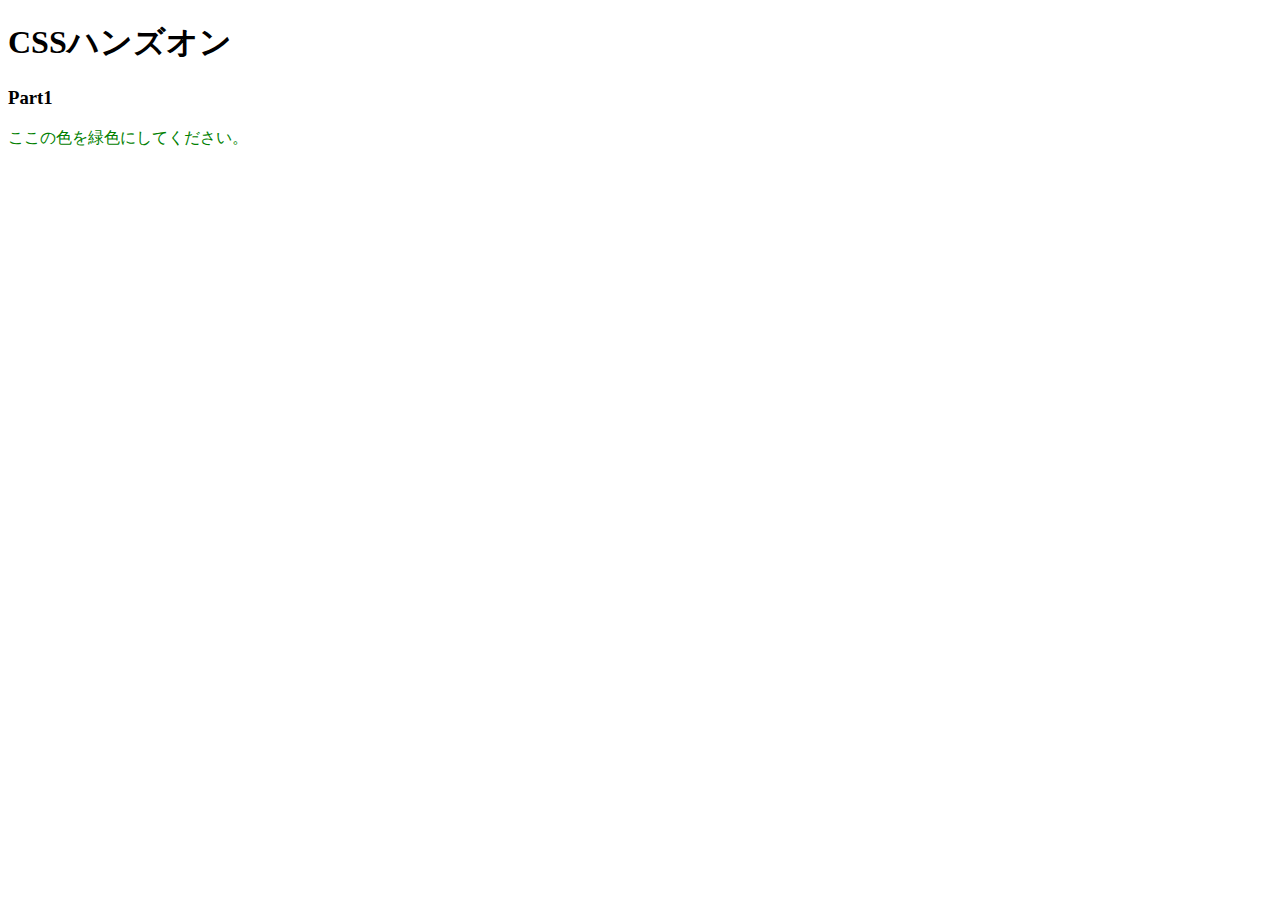
<file: CSS-Tutorial/01.CSSの基本を知ろう/index.html>
<!DOCTYPE html>
<html lang="ja">
<head>
  <meta charset="UTF-8" />
  <!-- ここにstyles.cssを適用するコードを記述 -->
  <link rel="stylesheet" href="styles.css">
  <title>Document</title>
</head>
<body>
  <h1>CSSハンズオン</h1>
  <h3>Part1</h3>
  <p>ここの色を緑色にしてください。</p>
</body>
</html>
</file>
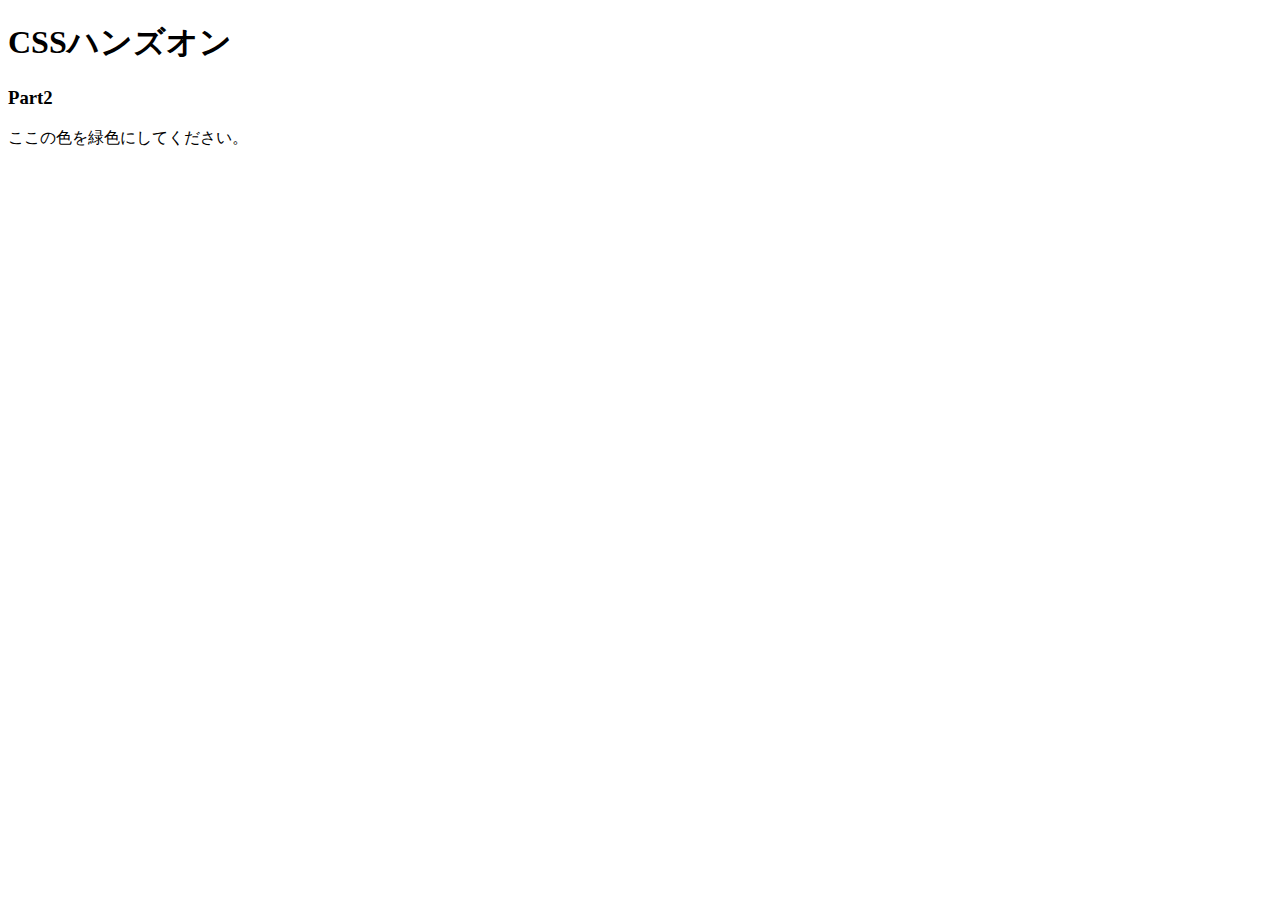
<file: CSS-Tutorial/02.色やサイズを変更してみよう/index.html>
<!DOCTYPE html>
<html lang="ja">
<head>
  <meta charset="UTF-8" />
  <!-- ここにstyles.cssを適用するコードを記述 -->
  <link rel="stylesheet" href="styles.css">
  <title>Document</title>
</head>
<body>
  <h1>CSSハンズオン</h1>
  <h3>Part2</h3>
  <!-- 「色」にのみCSSを適用するために編集 -->
  <p>ここの<span>色</span>を緑色にしてください。</p>
</body>
</html>
</file>
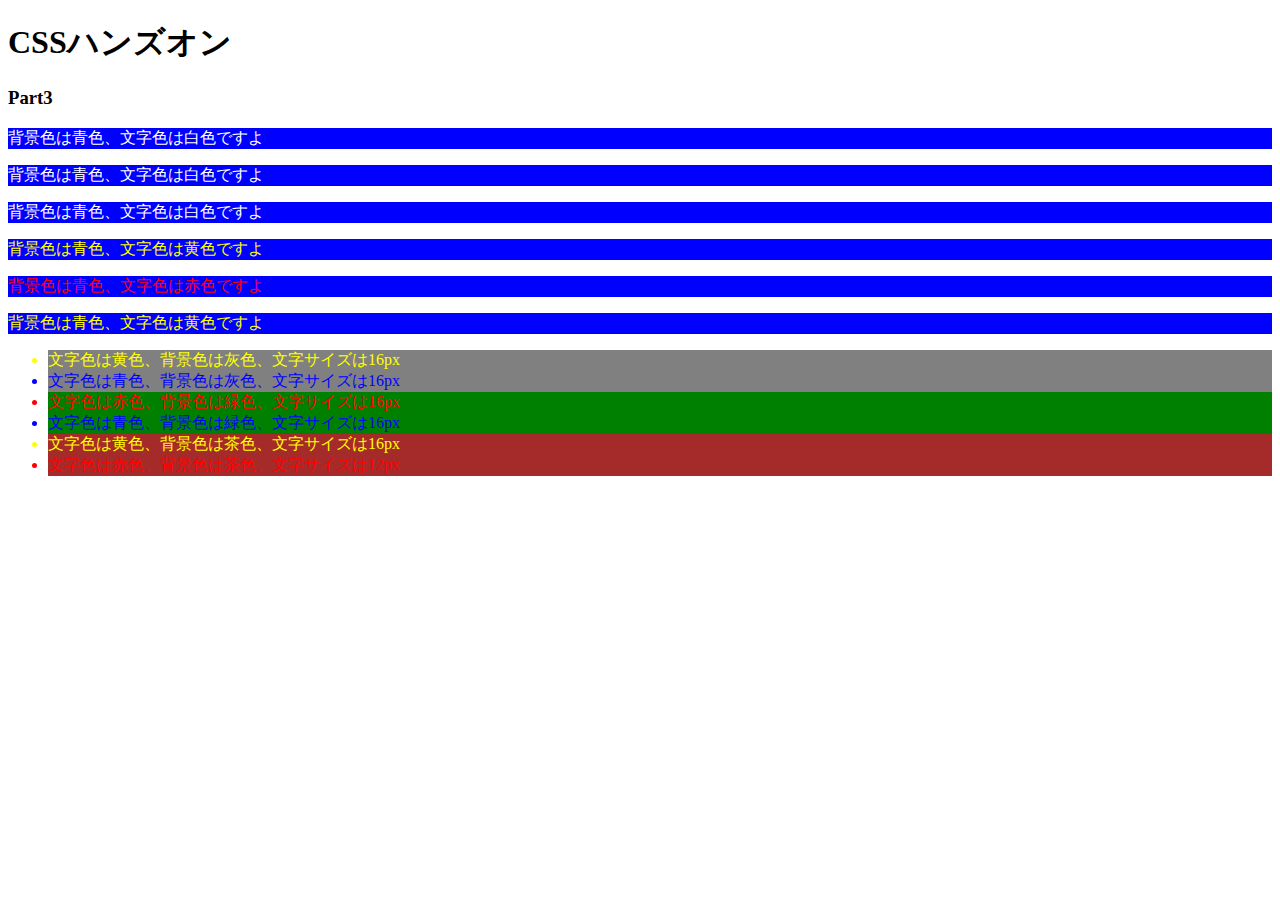
<file: CSS-Tutorial/03.id属性とclass属性/index.html>
<!DOCTYPE html>
<html lang="ja">
<head>
  <meta charset="UTF-8" />
  <link rel="stylesheet" href="styles.css" />
  <title>Document</title>
</head>
<body>
  <h1>CSSハンズオン</h1>
  <h3>Part3</h3>
  <p class="color-white back-blue">背景色は青色、文字色は白色ですよ</p>
  <p class="color-white back-blue">背景色は青色、文字色は白色ですよ</p>
  <p class="color-white back-blue">背景色は青色、文字色は白色ですよ</p>
  <p class="color-yellow back-blue">背景色は青色、文字色は黄色ですよ</p>
  <p class="color-red back-blue">背景色は青色、文字色は赤色ですよ</p>
  <p class="color-yellow back-blue">背景色は青色、文字色は黄色ですよ</p>
  <ul>
    <li class="color-yellow back-gray size-16">文字色は黄色、背景色は灰色、文字サイズは16px</li>
    <li class="color-blue back-gray size-16">文字色は青色、背景色は灰色、文字サイズは16px</li>
    <li class="color-red back-green size-16">文字色は赤色、背景色は緑色、文字サイズは16px</li>
    <li class="color-blue back-green size-16">文字色は青色、背景色は緑色、文字サイズは16px</li>
    <li class="color-yellow back-brown size-16">文字色は黄色、背景色は茶色、文字サイズは16px</li>
    <li class="color-red back-brown size-12">文字色は赤色、背景色は茶色、文字サイズは12px</li>
  </ul>
</body>
</html>
</file>
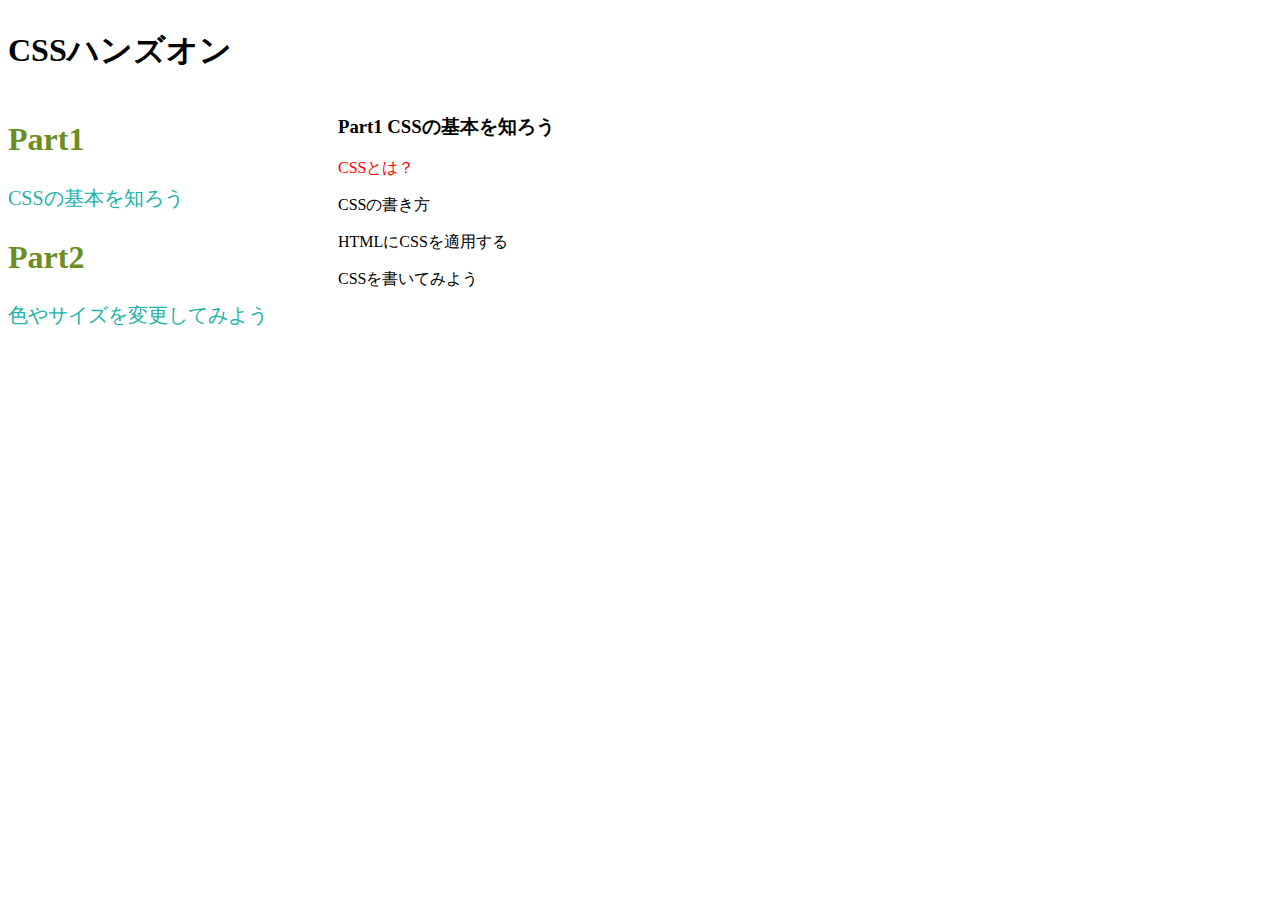
<file: CSS-Tutorial/04.セレクターを深ぼってみよう/index.html>
<!DOCTYPE html>
<html lang="ja">
<head>
  <meta charset="UTF-8" />
  <link rel="stylesheet" href="styles.css" />
  <title>Document</title>
</head>
<body>
  <div class="header">
    <h1 class="title">CSSハンズオン</h1>
  </div>
  <main>
    <div class="content">
      <article>
        <h2>Part1</h2>
        <p>CSSの基本を知ろう</p>
      </article>
      <article>
        <h2>Part2</h2>
        <p>色やサイズを変更してみよう</p>
      </article>
    </div>
    <div class="side">
      <h3>Part1 CSSの基本を知ろう</h3>
      <p>CSSとは？</p>
      <p>CSSの書き方</p>
      <p>HTMLにCSSを適用する</P>
      <p>CSSを書いてみよう</p>
    </div>
  </main>
</body>
</html>
</file>
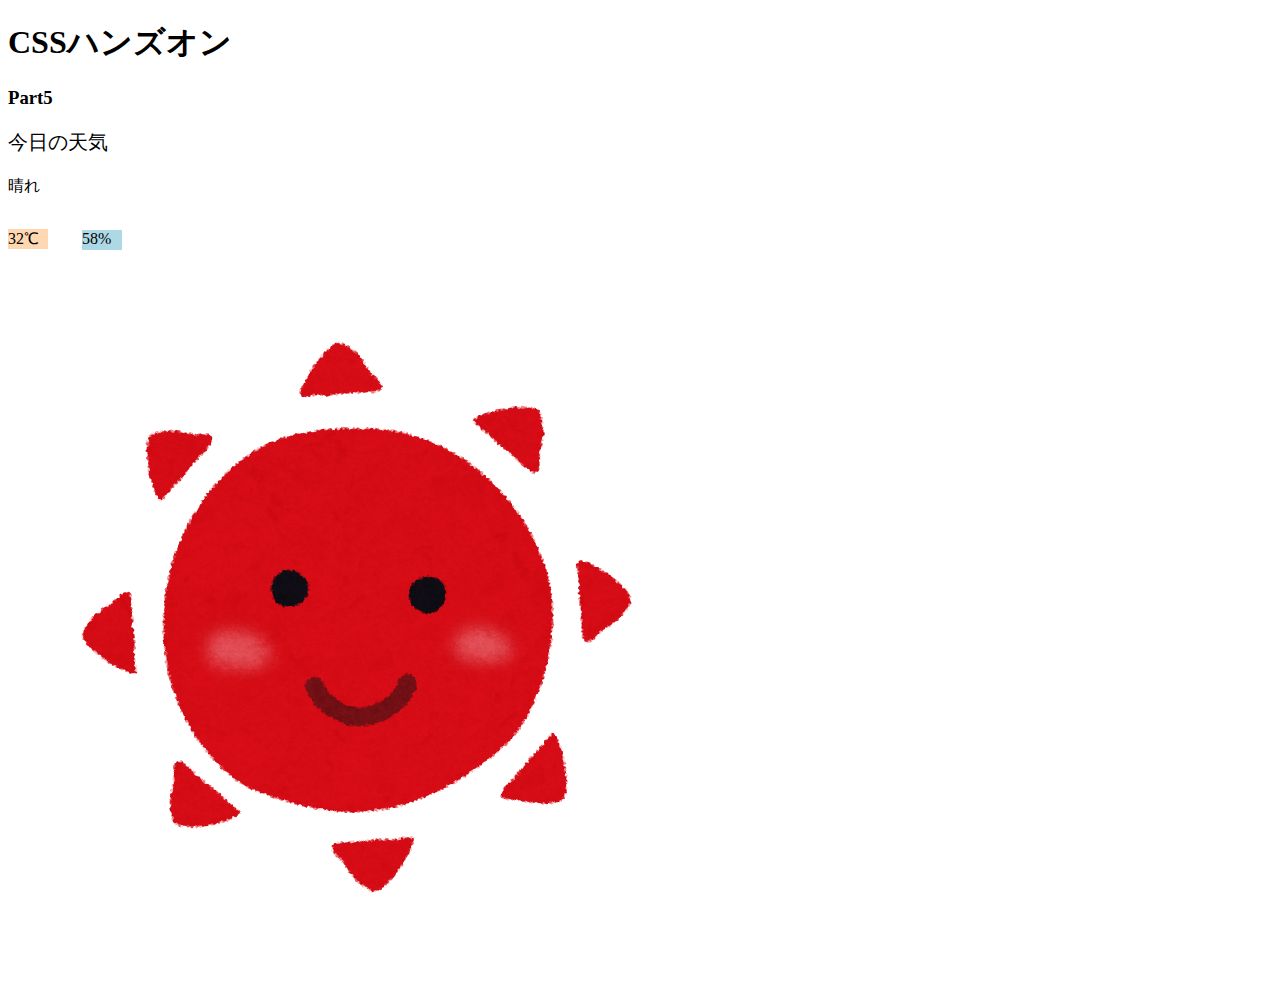
<file: CSS-Tutorial/05.要素の並びやサイズを設定しよう/index.html>
<!DOCTYPE html>
<html lang="ja">
<head>
  <meta charset="UTF-8" />
  <link rel="stylesheet" href="styles.css" />
  <title>Document</title>
</head>
<body>
  <h1>CSSハンズオン</h1>
  <h3>Part5</h3>
  <p class="today">今日の天気</p>
  <p class="weather">晴れ</p>
  <p class="temperature">32℃</p>
  <p class="humidity">58%</p>
  <img src="images/weather.png" alt="sunny" />
</body>
</html>
</file>
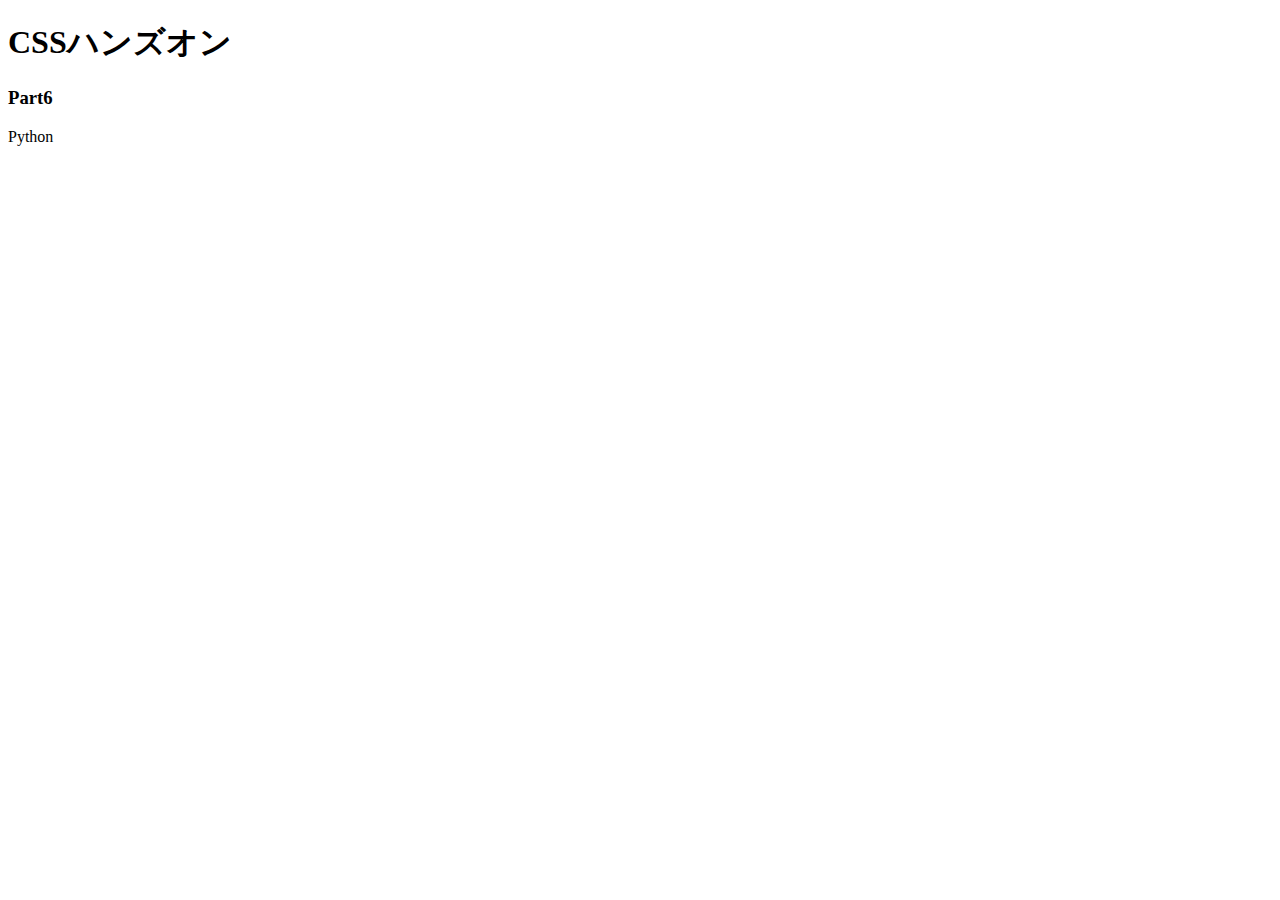
<file: CSS-Tutorial/06.テキストの配置と太さを学ぼう/index.html>
<!DOCTYPE html>
<html lang="ja">
<head>
  <meta charset="UTF-8" />
  <link rel="stylesheet" href="styles.css" />
  <title>Document</title>
</head>
<body>
  <h1>CSSハンズオン</h1>
  <div class="part6">
    <h3>Part6</h3>
  </div>
  <p>Python</p>
</body>
</html>
</file>
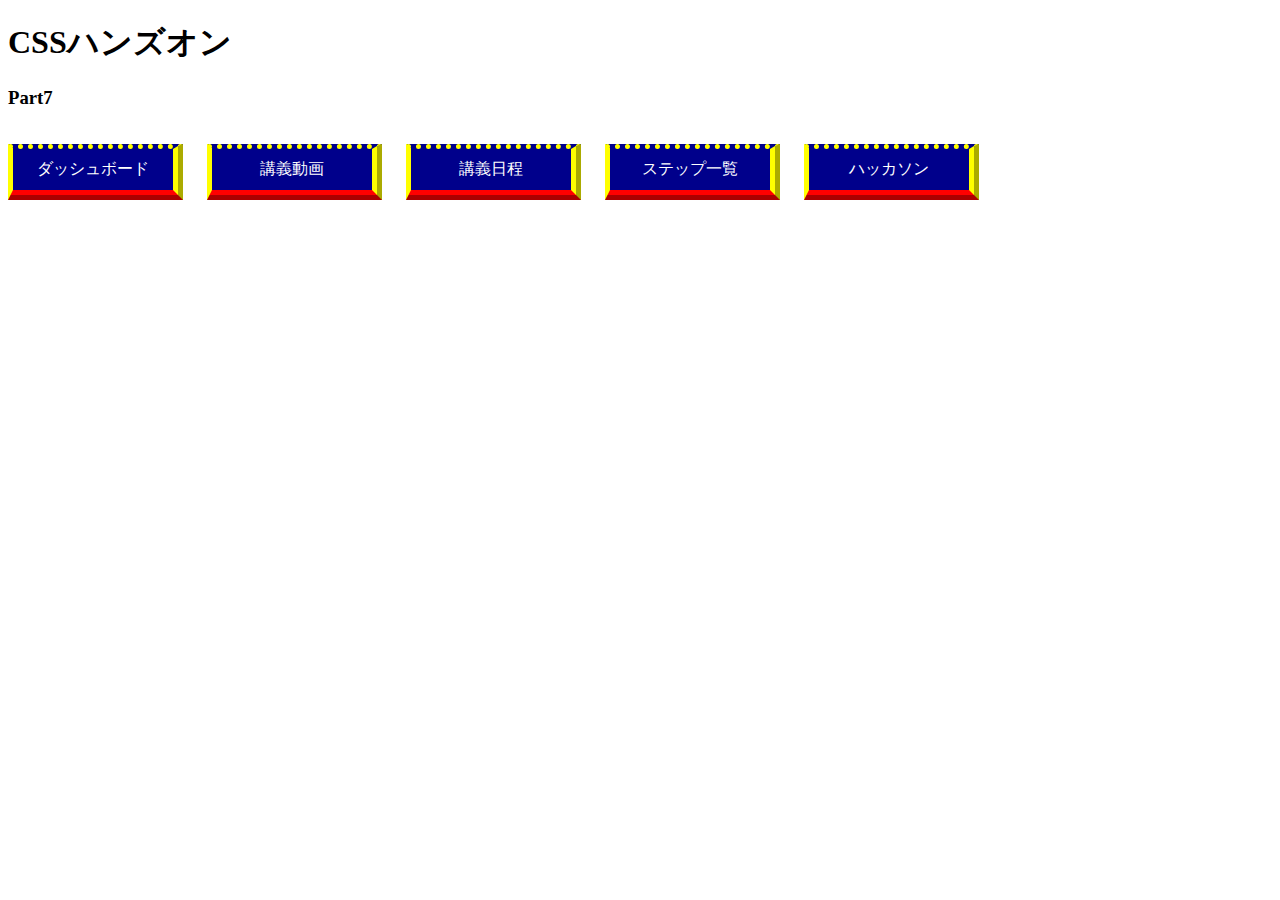
<file: CSS-Tutorial/07.余白を学ぼう/index.html>
<!DOCTYPE html>
<html lang="ja">
<head>
  <meta charset="UTF-8" />
  <link rel="stylesheet" href="styles.css" />
  <title>Document</title>
</head>
<body>
  <h1>CSSハンズオン</h1>
  <h3>Part7</h3>
  <p>ダッシュボード</p>
  <p>講義動画</p>
  <p>講義日程</p>
  <p>ステップ一覧</p>
  <p>ハッカソン</p>
</body>
</html>
</file>
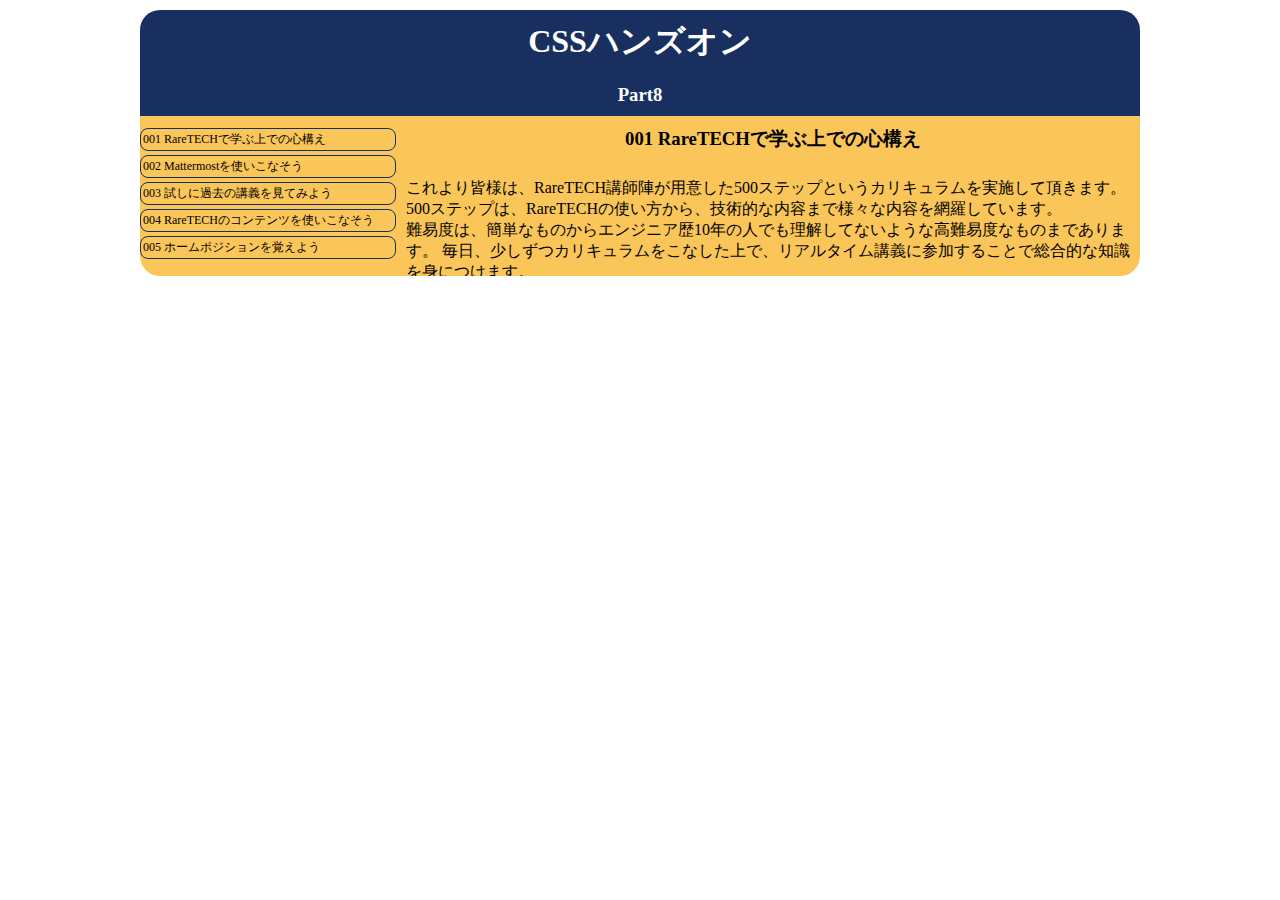
<file: CSS-Tutorial/08.角を丸めたり影を追加してみよう/index.html>
<!DOCTYPE html>
<html lang="ja">
<head>
  <meta charset="UTF-8" />
  <link rel="stylesheet" href="styles.css" />
  <title>Document</title>
</head>
<body>
  <header>
    <h1>CSSハンズオン</h1>
    <h3>Part8</h3>
  </header>
  <div>
    <nav>
      <ul>
        <li>001 RareTECHで学ぶ上での心構え</li>
        <li>002 Mattermostを使いこなそう</li>
        <li>003 試しに過去の講義を見てみよう</li>
        <li>004 RareTECHのコンテンツを使いこなそう</li>
        <li>005 ホームポジションを覚えよう</li>
      </ul>
    </nav>
    <main>
      <h3>001 RareTECHで学ぶ上での心構え</h3>
      <p>
        これより皆様は、RareTECH講師陣が用意した500ステップというカリキュラムを実施して頂きます。
        500ステップは、RareTECHの使い方から、技術的な内容まで様々な内容を網羅しています。<br />
        難易度は、簡単なものからエンジニア歴10年の人でも理解してないような高難易度なものまであります。
        毎日、少しずつカリキュラムをこなした上で、リアルタイム講義に参加することで総合的な知識を身につけます。
        <br />おすすめのペースは、1日1~3ステップです。
      </p>
    </main>
  </div>
</body>
</html>
</file>
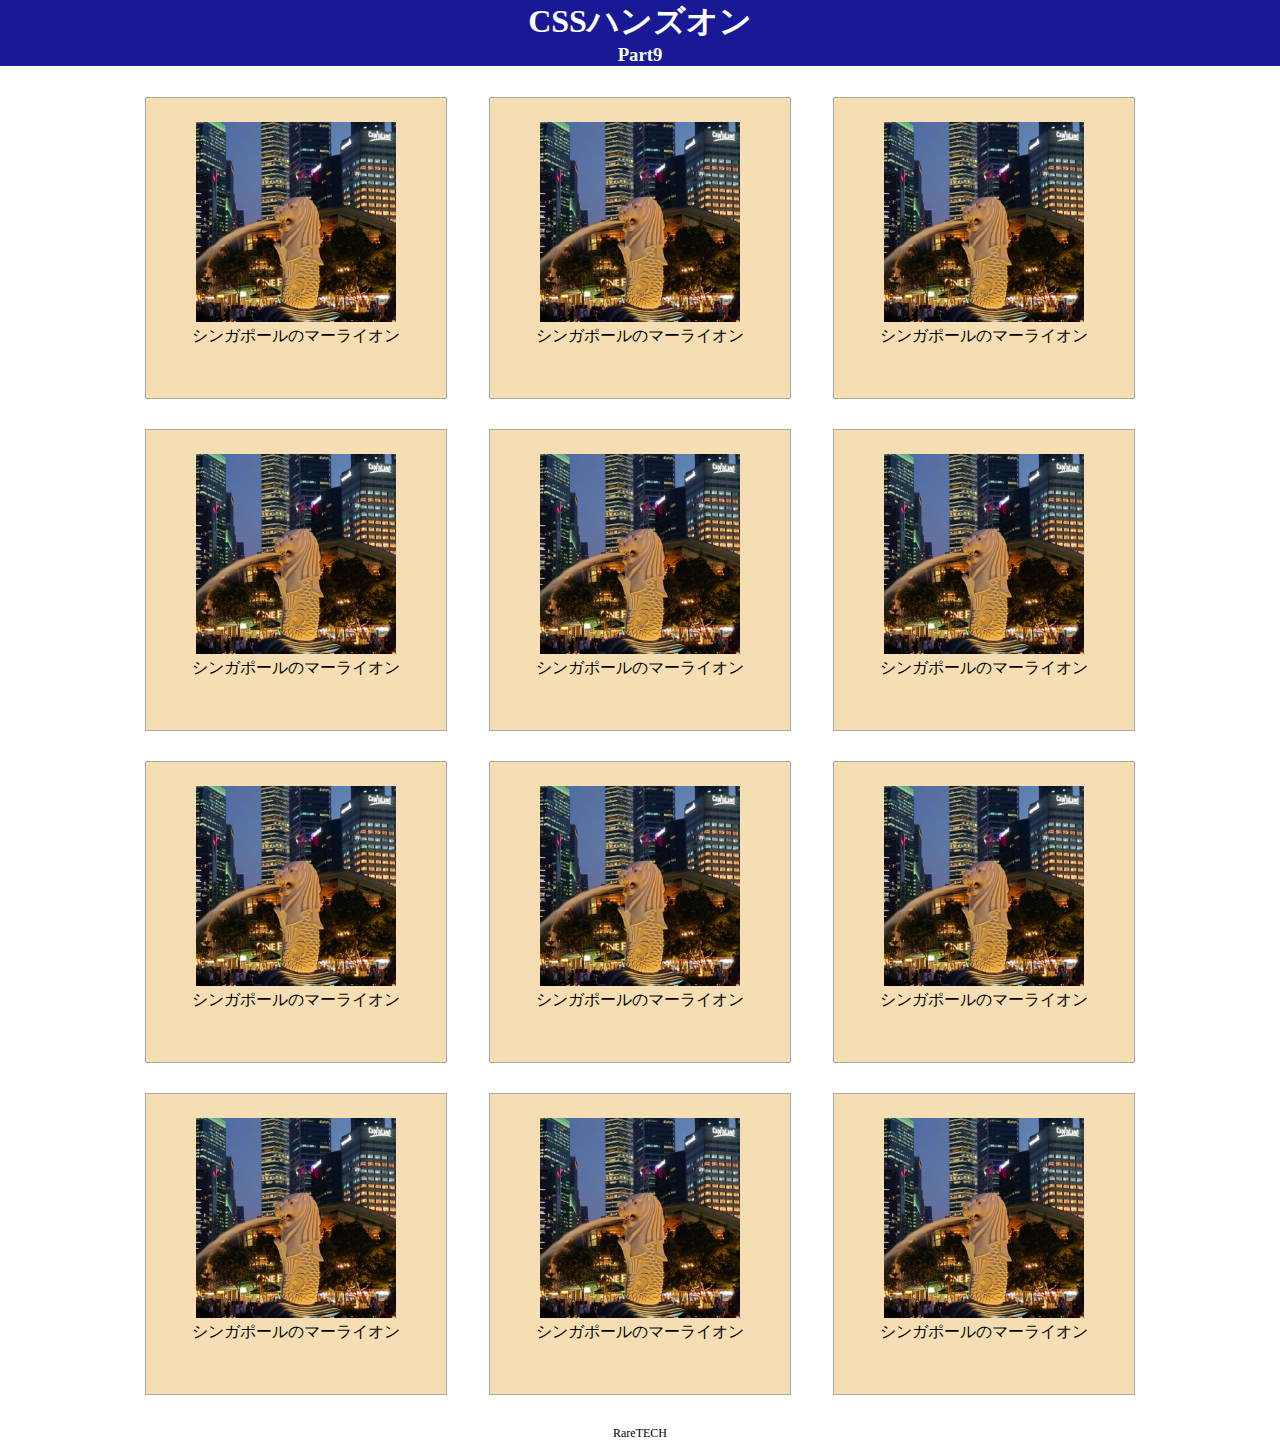
<file: CSS-Tutorial/09.様々なプロパティ/index.html>
<!DOCTYPE html>
<html lang="ja">
<head>
  <meta charset="UTF-8">
  <link rel="stylesheet" href="styles.css">
  <title>Document</title>
</head>
<body>
  <header>
    <h1>CSSハンズオン</h1>
    <h3>Part9</h3>
  </header>
  <main>
    <div class="container">
      <div class="inner-container">
        <img src="img/lion-small.jpg" alt="lion">
        <p>シンガポールのマーライオン</p>
      </div>
      <div class="inner-container">
        <img src="img/lion-small.jpg" alt="lion">
        <p>シンガポールのマーライオン</p>
      </div>
      <div class="inner-container">
        <img src="img/lion-small.jpg" alt="lion">
        <p>シンガポールのマーライオン</p>
      </div>
    </div>
    <div class="container">
      <div class="inner-container">
        <img src="img/lion-small.jpg" alt="lion">
        <p>シンガポールのマーライオン</p>
      </div>
      <div class="inner-container">
        <img src="img/lion-small.jpg" alt="lion">
        <p>シンガポールのマーライオン</p>
      </div>
      <div class="inner-container">
        <img src="img/lion-small.jpg" alt="lion">
        <p>シンガポールのマーライオン</p>
      </div>
    </div>
    <div class="container">
      <div class="inner-container">
        <img src="img/lion-small.jpg" alt="lion">
        <p>シンガポールのマーライオン</p>
      </div>
      <div class="inner-container">
        <img src="img/lion-small.jpg" alt="lion">
        <p>シンガポールのマーライオン</p>
      </div>
      <div class="inner-container">
        <img src="img/lion-small.jpg" alt="lion">
        <p>シンガポールのマーライオン</p>
      </div>
    </div>
    <div class="container">
      <div class="inner-container">
        <img src="img/lion-small.jpg" alt="lion">
        <p>シンガポールのマーライオン</p>
      </div>
      <div class="inner-container">
        <img src="img/lion-small.jpg" alt="lion">
        <p>シンガポールのマーライオン</p>
      </div>
      <div class="inner-container">
        <img src="img/lion-small.jpg" alt="lion">
        <p>シンガポールのマーライオン</p>
      </div>
    </div>
  </main>
  <footer>RareTECH</footer>
</body>
</html>
</file>
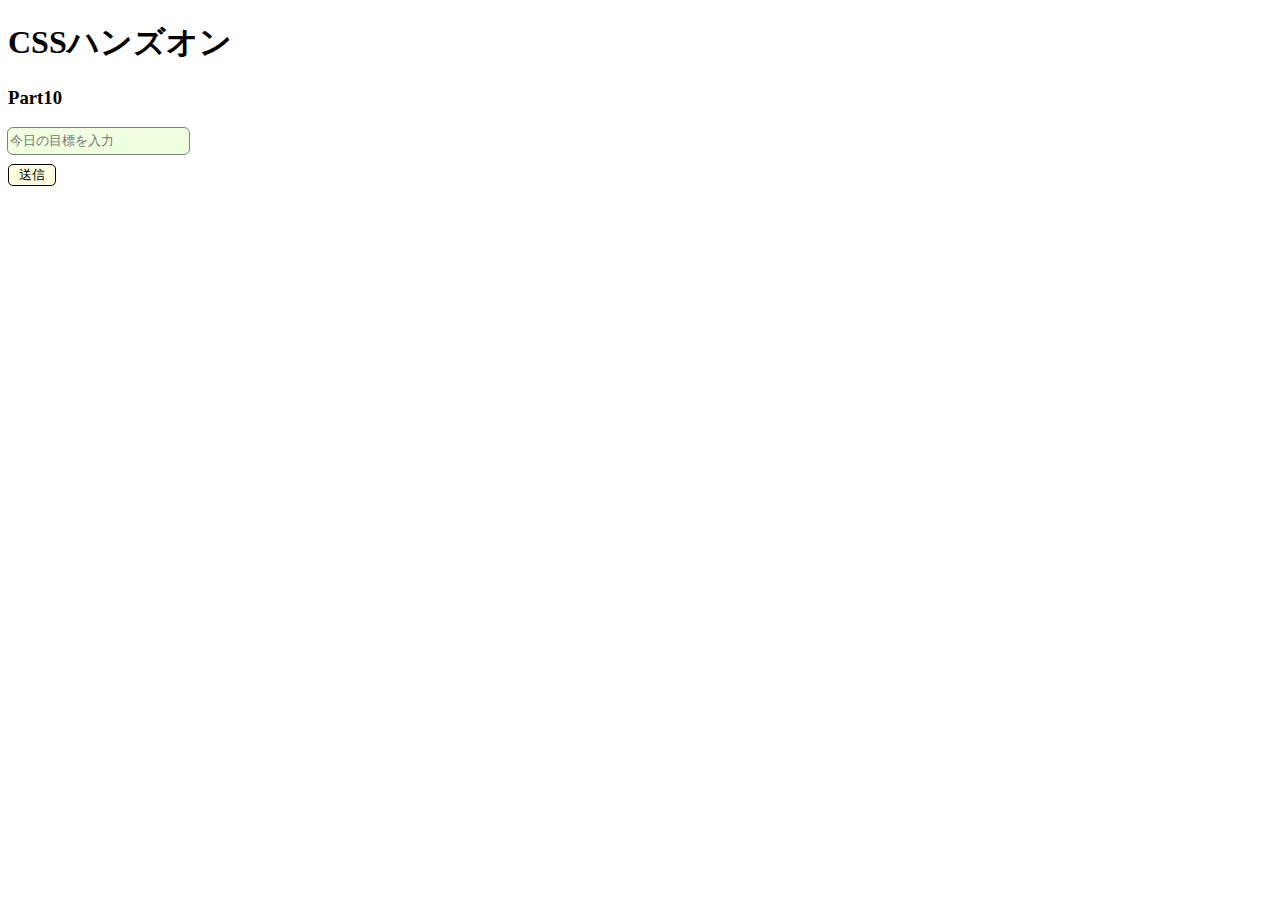
<file: CSS-Tutorial/10.疑似クラス/index.html>
<!DOCTYPE html>
<html lang="ja">
<head>
  <meta charset="UTF-8">
  <link rel="stylesheet" href="styles.css">
  <title>Document</title>
</head>
<body>
  <header>
    <h1>CSSハンズオン</h1>
    <h3>Part10</h3>
  </header>
  <main>
    <form>
      <input type="text" placeholder="今日の目標を入力">
      <button type="submit">送信</button>
    </form>
  </main>
</body>
</html>
</file>
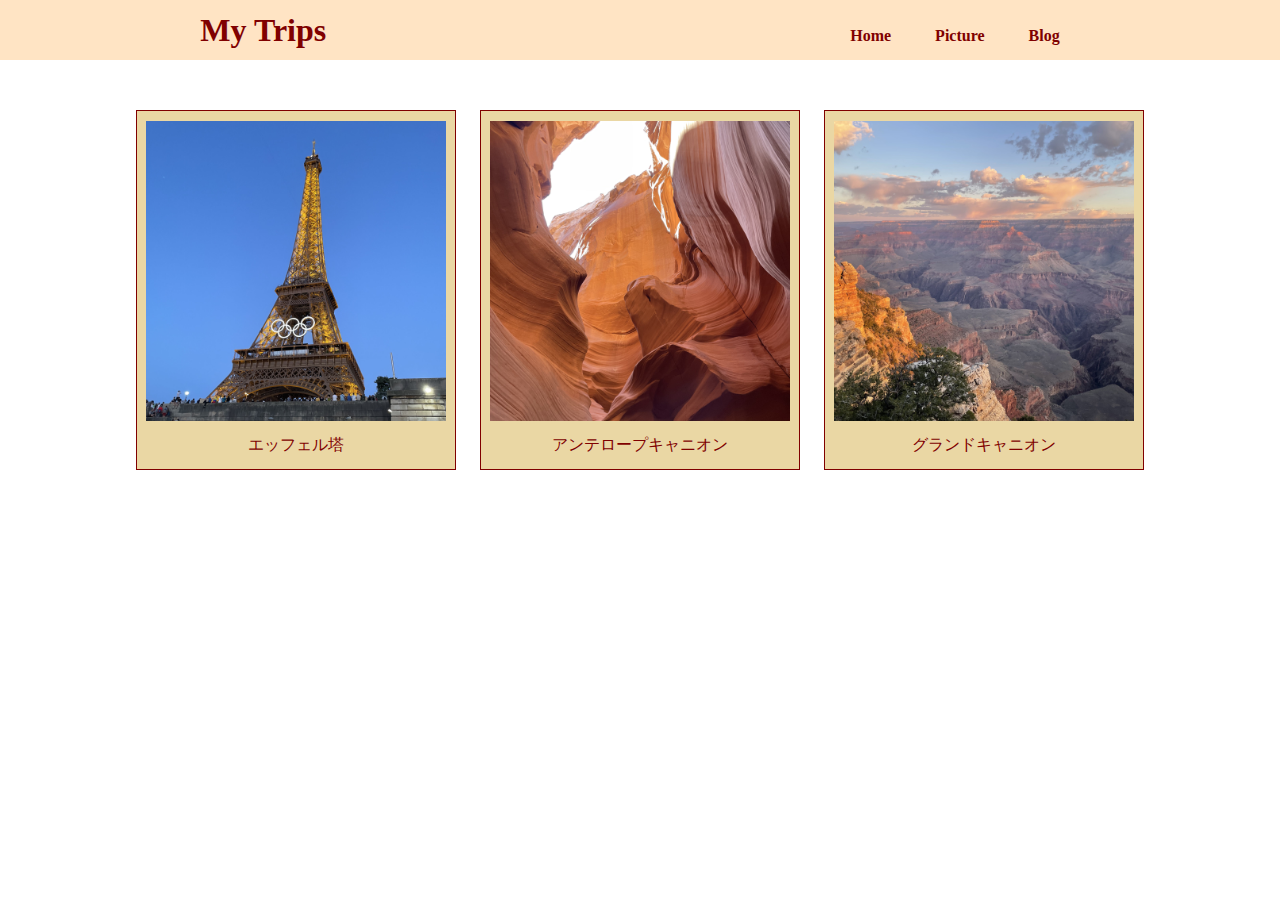
<file: CSS-Tutorial/11.代替ボックスモデル/index.html>
<!DOCTYPE html>
<html lang="ja">
<head>
  <meta charset="UTF-8">
  <link rel="stylesheet" href="styles.css">
  <title>Document</title>
</head>
<body>
  <header>
    <h1>My Trips</h1>
    <ul>
      <li><a href="">Home</a></li>
      <li><a href="">Picture</a></li>
      <li><a href="">Blog</a></li>
    </ul>
  </header>
  <main>
    <div>
      <img src="img/eiffel.jpg" alt="エッフェル塔">
      <p>エッフェル塔</p>
    </div>
    <div>
      <img src="img/antelope.jpg" alt="アンテロープキャニオン">
      <p>アンテロープキャニオン</p>
    </div>
    <div>
      <img src="img/grand.jpg" alt="グランドキャニオン">
      <p>グランドキャニオン</p>
    </div>
  </main>
</body>
</html>
</file>
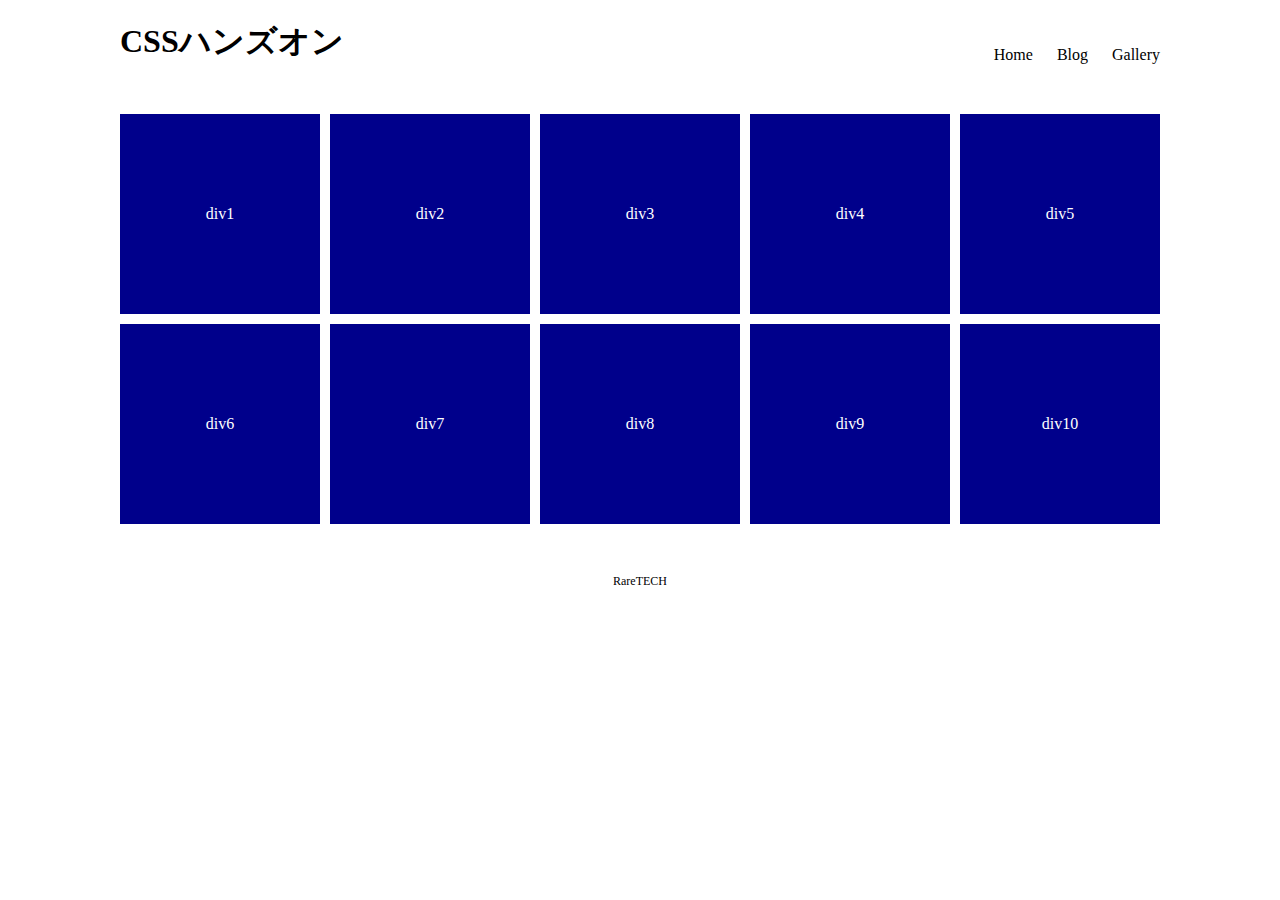
<file: CSS-Tutorial/12.フレックスボックス/index.html>
<!DOCTYPE html>
<html lang="ja">
<head>
  <meta charset="UTF-8">
  <link rel="stylesheet" href="styles.css">
  <title>Document</title>
</head>
<body>
  <header>
    <h1>CSSハンズオン</h1>
    <ul>
      <li><a href="">Home</a></li>
      <li><a href="">Blog</a></li>
      <li><a href="">Gallery</a></li>
    </ul>
  </header>
  <main>
    <div>div1</div>
    <div>div2</div>
    <div>div3</div>
    <div>div4</div>
    <div>div5</div>
    <div>div6</div>
    <div>div7</div>
    <div>div8</div>
    <div>div9</div>
    <div>div10</div>
  </main>
  <footer>
    <p>RareTECH</p>
  </footer>
</body>
</html>
</file>
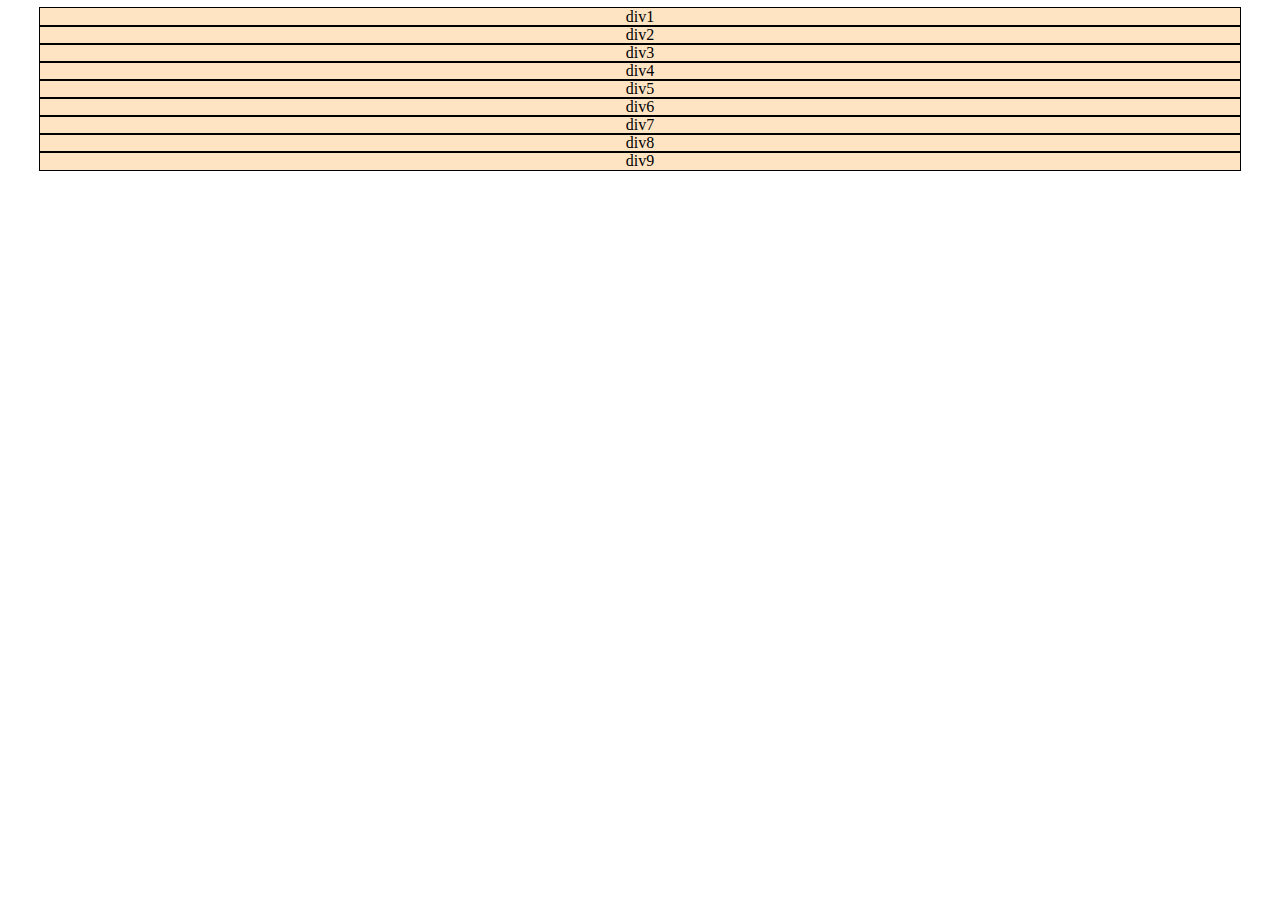
<file: CSS-Tutorial/13.グリッドレイアウト1/index.html>
<!DOCTYPE html>
<html lang="ja">
<head>
  <meta charset="UTF-8">
  <link rel="stylesheet" href="styles.css">
  <title>Document</title>
</head>
<body>
  <div class="container">
    <div>div1</div>
    <div>div2</div>
    <div>div3</div>
    <div>div4</div>
    <div>div5</div>
    <div>div6</div>
    <div>div7</div>
    <div>div8</div>
    <div>div9</div>
  </div>
</body>
</html>
</file>
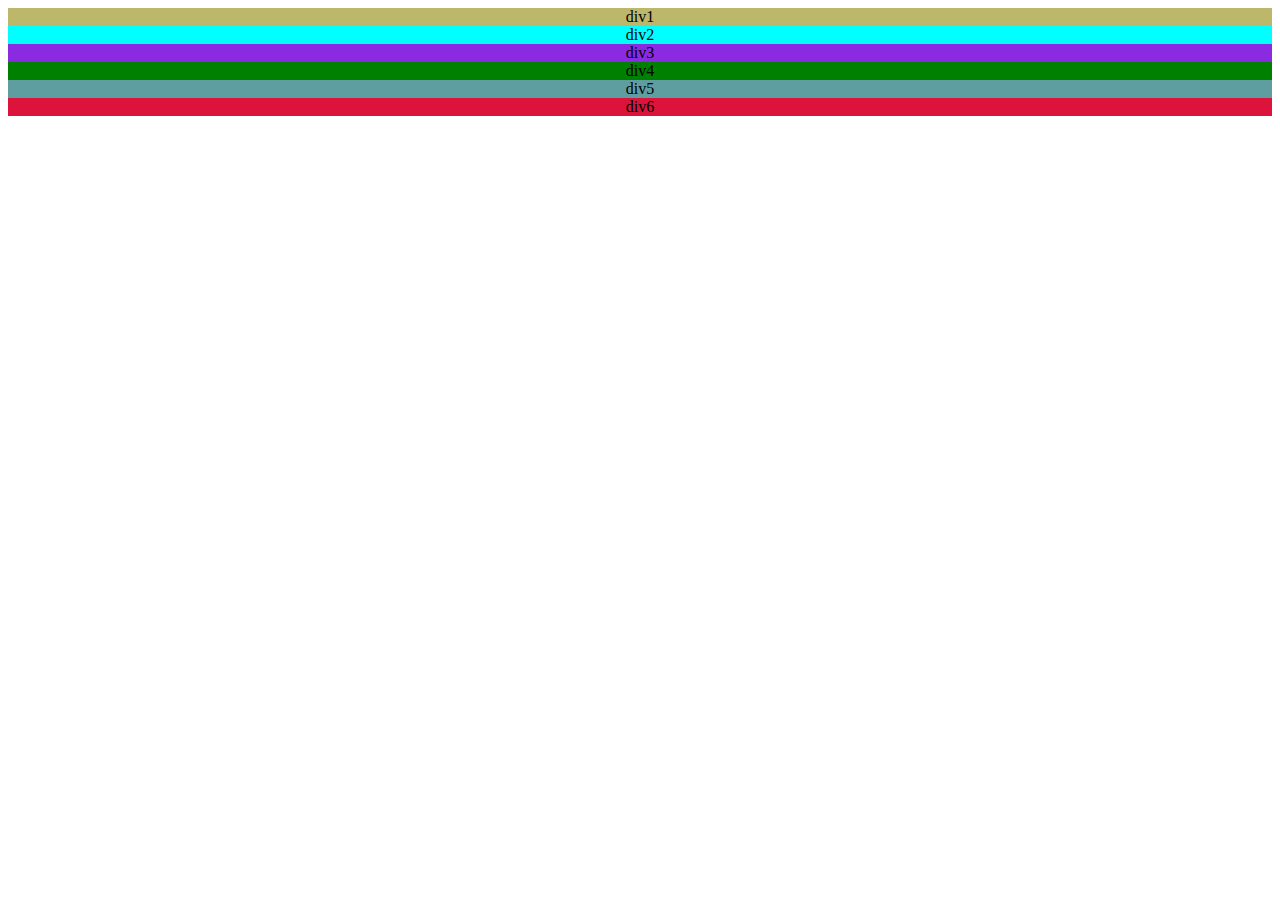
<file: CSS-Tutorial/14.グリッドレイアウト2/index.html>
<!DOCTYPE html>
<html lang="ja">
<head>
  <meta charset="UTF-8">
  <link rel="stylesheet" href="styles.css">
  <title>Document</title>
</head>
<body>
  <div class="container">
    <div class="item1">div1</div>
    <div class="item2">div2</div>
    <div class="item3">div3</div>
    <div class="item4">div4</div>
    <div class="item5">div5</div>
    <div class="item6">div6</div>
  </div>
</body>
</html>
</file>
<file: CSS-Tutorial/01.CSSの基本を知ろう/styles.css>
/* h1要素の文字色を青色で宣言 */
p {
    color: green;
}
/* p要素の文字色を緑色で宣言 */
</file>
<file: CSS-Tutorial/02.色やサイズを変更してみよう/styles.css>
/* html要素の文字サイズを宣言 */

/* h1要素の文字色、背景色、文字サイズを宣言 */

/* h3要素の背景色、文字サイズを宣言 */

/* p要素の文字色、文字色、文字サイズを宣言 */

/* 「色」の文字色を宣言 */
</file>
<file: CSS-Tutorial/03.id属性とclass属性/styles.css>
/* 6つのp要素に適用するスタイルを宣言 */
.color-white {
    color: white;
}

.color-yellow {
    color: yellow;
}

.color-red {
    color: red;
}

.color-blue {
    color: blue;
}

.back-blue {
    background-color: blue;
}

.back-gray {
    background-color: gray;
}

.back-green {
    background-color: green;
}

.back-brown {
    background-color: brown;
}

.size-16 {
    font-size: 16px;
}

.size-12 {
    font: 12;
}
/* 6つのli要素に適用するスタイルを宣言 */
</file>
<file: CSS-Tutorial/04.セレクターを深ぼってみよう/styles.css>
body {
  display: flex;
  flex-direction: column;
}

main {
  display: flex;
  flex-direction: row;
}

.content {
  padding-right: 50px;
  margin-right: 20px;
}


/* contentクラスの中にあるh2要素とp要素に適用するスタイル */
.content h2 {
  font-size: 32px;
  color: #6B8E23;
}

.content p {
  font-size: 20px;
  color: #20B2AA;
}

/* sideクラスの中にあるh3要素直下の要素に適用するスタイル */
.side h3 + p {
  color: red;
}
</file>
<file: CSS-Tutorial/05.要素の並びやサイズを設定しよう/styles.css>
.humidity {
  margin-left: 30px;
}


/* todayクラスに適用するスタイル */
.today {
  font-size: 20px;
}

.tenki {
  background-color: #FFC0CB;
  display: inline-block;
  height: 28px;
}

/* temperatureクラスに適用するスタイル */
.temperature {
  background-color: #FFD8B2;
  display: inline-block;
  width: 40px;
  height: 20px;
}

/* humidityクラスに適用するスタイル */
.humidity {
  background-color: #ADD8E6;
  display: inline-block;
  width: 40px;
  height: 20px;
}

/* img要素に適用するスタイル */
img {
  display: block;
}
</file>
<file: CSS-Tutorial/06.テキストの配置と太さを学ぼう/styles.css>
/* h1要素に適用するスタイル */

/* h3要素に適用するスタイル */

/* p要素に適用するスタイル */
</file>
<file: CSS-Tutorial/07.余白を学ぼう/styles.css>
/* p要素に適用するスタイル */
p {
    display: inline-block;
    background-color: #00008B;
    color: white;
    width: 160px;
    text-align: center;
    padding: 10px 0;
    margin-right: 20px;
    border-width: 5px 10px 10px 5px;
    border-color: yellow yellow red yellow;
    border-style: dotted ridge ridge solid;
}
</file>
<file: CSS-Tutorial/08.角を丸めたり影を追加してみよう/styles.css>
body {
  max-width: 1000px;
  display: flex;
  flex-direction: column;
  margin: auto;
}

header {
  background-color: #192F60;
  color: white;
  margin-top: 10px;
}

h1, h3 {
  text-align: center;
  margin: 0;
  padding: 10px 0;
}

div {
  display: flex;
  background-color: #FAC559;
  height: 160px;
}

ul {
  padding: 0;
  margin:12px 0;
}

li {
  list-style: none;
  font-size: 12px;
  width: 244px;
  padding: 2px 8px 2px 2px;
  margin: 4px 10px 4px 0;
}

main {
  width: auto;
}


/* li要素にスタイルを適用 */
li {
  border: #192F60 1px solid;
  border-radius: 8px;
}

/* header要素にスタイルを適用 */
header {
  border-top-left-radius: 20px;
  border-top-right-radius: 20px;
}

/* div要素にスタイルを適用 */
div {
  border-bottom-left-radius: 20px;
  border-bottom-right-radius: 20px;
}
/* main要素内にスタイルを適用 */
main {
  overflow: auto;  
}
</file>
<file: CSS-Tutorial/09.様々なプロパティ/styles.css>
* {
  padding: 0;
  margin: 0;
}

header {
  text-align: center;
  background-color: darkblue;
  color: white;
}

main {
  text-align: center;
}

.container {
  margin: 32px 0;
}

.inner-container {
  display: inline-block;
  width: 300px;
  height: 300px;
  outline: 1px darkgray solid;
  margin: 0 20px;
  background-color: wheat;
}

img {
  margin-top: 24px;
}

footer {
  text-align: center;
  font-size: 12px;
  margin-top: 32px;
}


/* img要素にスタイルを適用 */
img{
  width: 200px;
  height: 200px;
  object-fit: cover;
}

/* header要素にスタイルを適用 */
header {
  position: sticky;
  top: 0;
  opacity: 0.9;
}
</file>
<file: CSS-Tutorial/10.疑似クラス/styles.css>
input, button {
  display: block;
  margin: 10px 0;
}

button {
  width: 48px;
  border-radius: 5px;
  border: black solid 1px;
  background-color: #FFFFE0
}

input {
  height: 24px;
  outline: gray solid 1px;
  border-radius: 5px;
  background-color: #EFFFE0;
  border: none;
}


/* input要素に疑似クラスfocusのスタイルを適用 */
input:focus {
  background-color: #CCFFCC;
  outline-color: green;
}
/* button要素に疑似クラスhoverのスタイルを適用 */
button:hover {
  background-color: #FFFFA8;
  width: 52px;
}
</file>
<file: CSS-Tutorial/11.代替ボックスモデル/styles.css>
* {
  padding: 0;
  margin: 0;
  color: #800000;
}

header {
  text-align: center;
  height: 60px;
  margin-bottom: 40px;
  background-color: bisque;
}

h1, ul, li {
  display: inline-block;
}

h1 {
  margin: 12px 500px 0 0;
}

li {
  margin: 0 20px;
}

a {
  text-decoration: none;
  font-weight: bold;
}

a:hover {
  color: #8B4513;
}

main {
  text-align: center;
}

div {
  margin: 10px;
  background-color: #EAD7A4;
  text-align: center;
}

img {
  margin: 10px 0;
}


/* img要素にスタイルを適用 */
img {
  width: 300px;
  height: 300px;
}
/* div要素にスタイルを適用 */
div {
  width: 320px;
  height: 360px;
  border: 1px solid #800000;
  display: inline-block;
  box-sizing: border-box;
}
</file>
<file: CSS-Tutorial/12.フレックスボックス/styles.css>
* {
  padding: 0;
  margin: 0;
}

body {
  max-width: 1040px;
  margin: 0 auto;
}

header {
  width: 100%;
  margin-top: 20px;
}

li {
  list-style-type: none;
}

a {
  text-decoration: none;
  color: black;
}

main {
  flex-wrap: wrap;
}

div {
  background-color: darkblue;
  color: white;
}

footer {
  font-size: 12px;
}


/* body要素にスタイルを適用 */
body {
  display: flex;
  flex-direction: column;
  align-items: center;
  gap: 50px;
}

/* header要素にスタイルを適用 */
header {
  display: flex;
  flex-direction: row;
  justify-content: space-between;
  align-items: flex-end;
}
/* ul要素にスタイルを適用 */
ul {
  display: flex;
  flex-direction: row;
  gap: 24px;
}
/* div要素にスタイルを適用 */
div {
  width: 200px;
  height: 200px;
  text-align: center;
  line-height: 200px;
}
/* main要素にスタイルを適用 */
main {
  display: flex;
  flex-direction: row;
  justify-content: center;
  gap: 10px;
}
</file>
<file: CSS-Tutorial/13.グリッドレイアウト1/styles.css>
.container {
  width: 1200px;
  margin: auto;
  background-color: cadetblue;
}

div div {
  outline: 1px black solid;
  background-color: bisque;
  text-align: center;
}


/* 1. containerクラスにスタイルを適用 */

/* 2. containerクラスにスタイルを適用 */

/* 3. containerクラスにスタイルを適用 */

/* 4. containerクラスにスタイルを適用 */
</file>
<file: CSS-Tutorial/14.グリッドレイアウト2/styles.css>
div > div {
  text-align: center;
}

.item1 {
  background-color: darkkhaki;
}

.item2 {
  background-color: aqua;
}

.item3 {
  background-color: blueviolet;
}

.item4 {
  background-color: green;
}

.item5 {
  background-color: cadetblue;
}

.item6 {
  background-color: crimson;
}


/* containerクラスのdiv要素にスタイルを適用 */

/* item〇クラスにスタイルを適用 */
</file>
